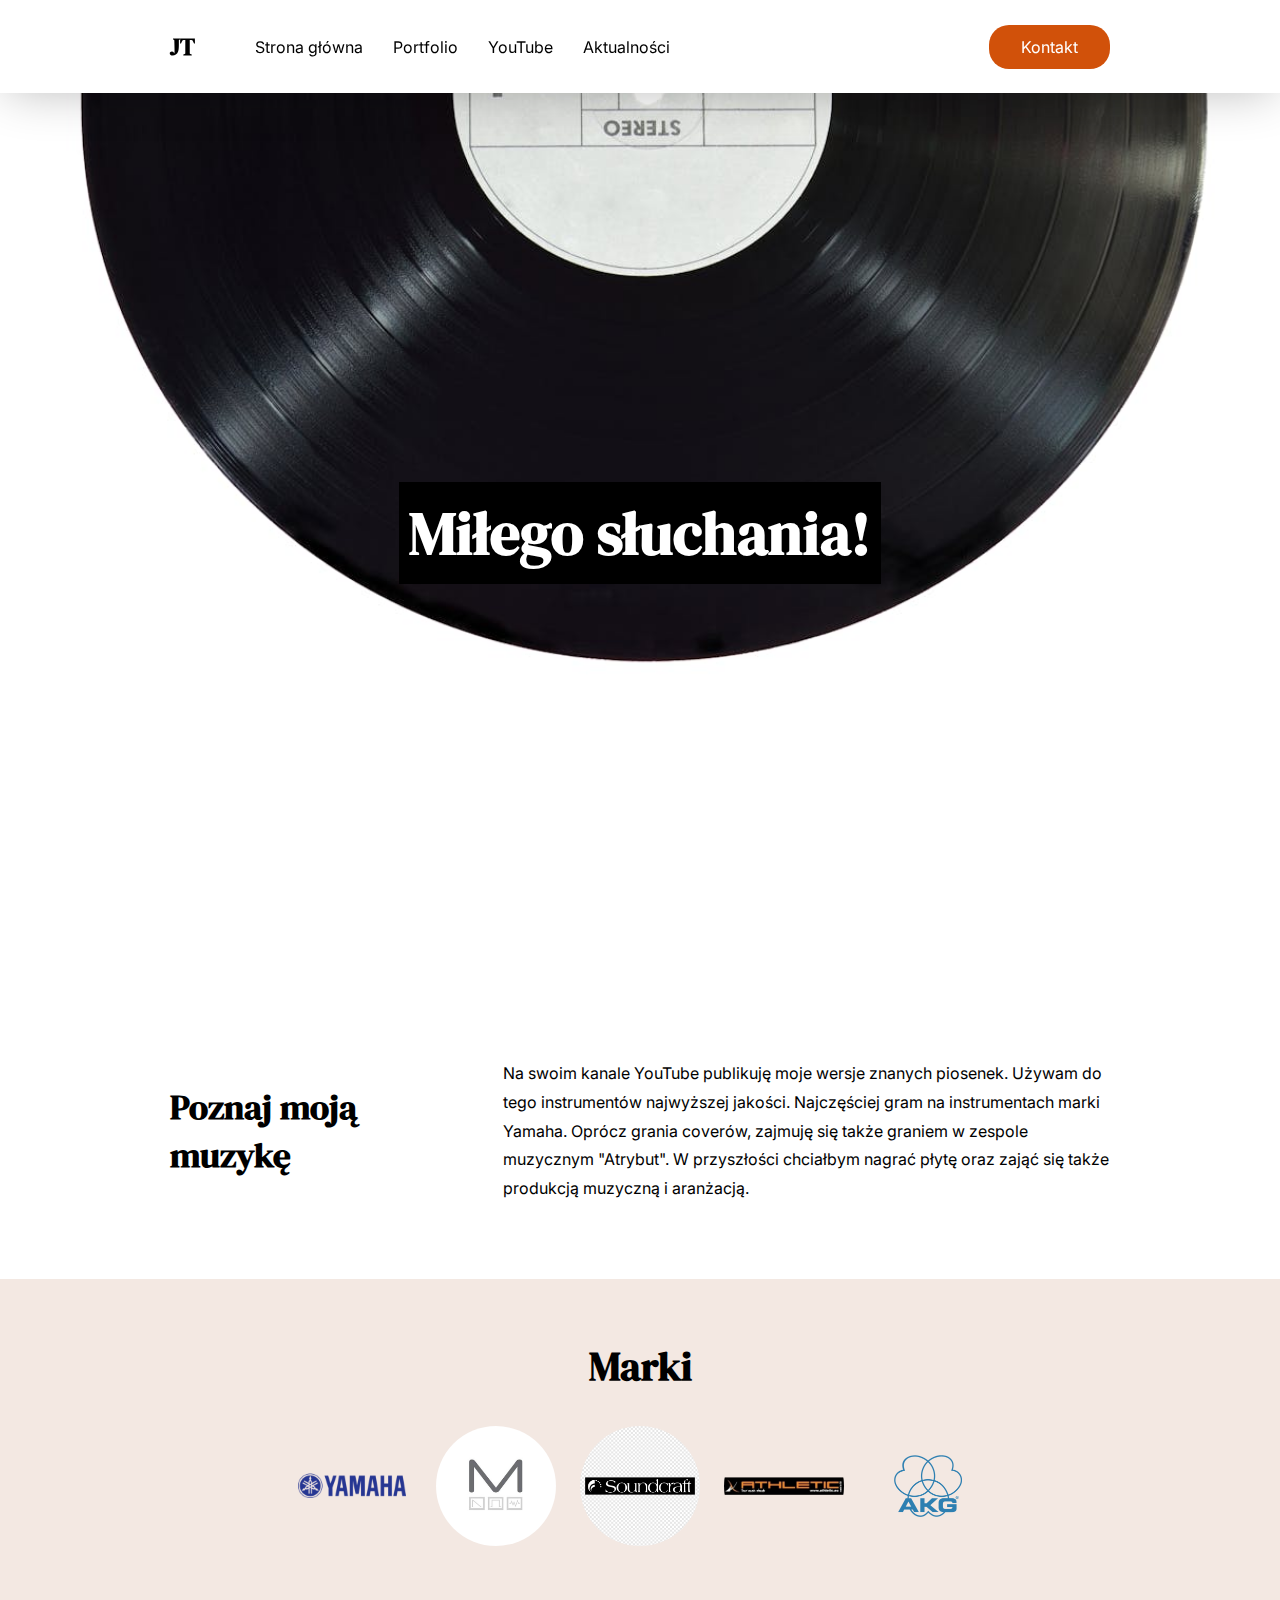
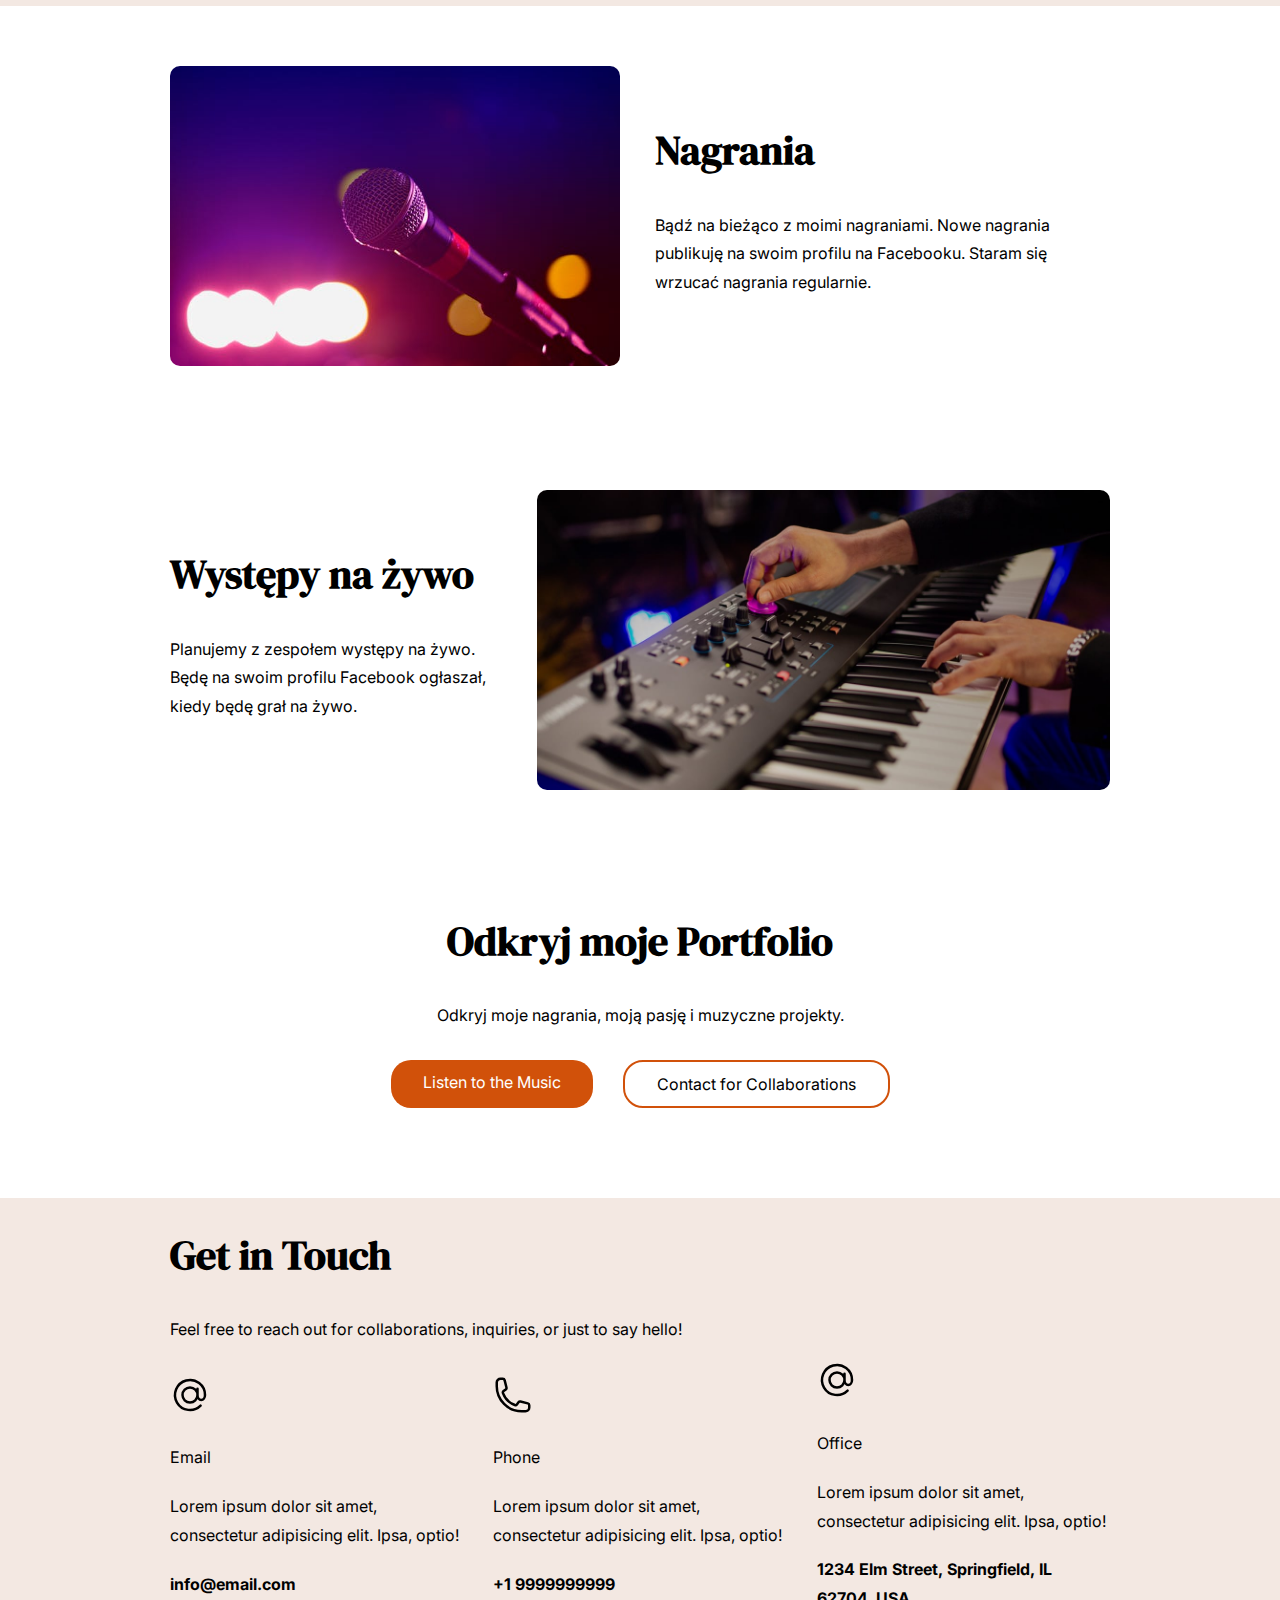
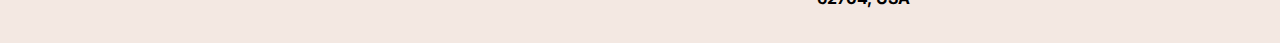
<file: index.html>
<!DOCTYPE html>
<html lang="pl">
  <head>
    <meta charset="UTF-8" />
    <meta name="viewport" content="width=device-width, initial-scale=1.0" />
    <meta name="description" content="Jakub Topolski – muzyk, klawiszowiec i producent. Projekty muzyczne, aranżacje, nagrania i portfolio.">
    <meta name="keywords" content="Jakub Topolski, muzyk, klawiszowiec, producent muzyczny, aranżacje, muzyka kościelna, organy, instrumenty klawiszowe, realizacje nagrań, Krosno, Wrocanka, Jakub Topolski muzyk, organista, elektronik">
    <title>Jakub Topolski</title>
    <link rel="stylesheet" href="style.css" />
    <link rel="icon" href="images/Music-icon.png" type="image/png">

    <script type="application/ld+json">
      {
        "@context": "https://schema.org",
        "@graph": [
          {
          "@type": "Person",
            "name": "Jakub Topolski",
            "alternateName": "jakubtopolski-muzyk",
            "description": "Muzyk, klawiszowiec, organista i elektronik. Działa w zespołach rozrywkowych, rockowych i projektach muzycznych, nagrywa utwory i aranże, pracuje z różnymi środowiskami muzycznymi.",
            "jobTitle": "Muzyk, klawiszowiec",
            "url": "https://jakubtopolski-muzyk.github.io",
            "image": "https://jakubtopolski-muzyk.github.io/twoje-zdjecie.jpg",
            "knowsAbout": [
              "muzyka kościelna",
              "klawisze",
              "aranżacje muzyczne",
              "orkiestra dęta",
              "muzyka elektroniczna",
              "mikrofony i nagłośnienie",
              "produkcja muzyczna",
              "organista",
              "klawiszowiec",
              "zespoły weselne",
              "muzyka rozrywkowa",
              "muzyka klasyczna"
            ],
            "sameAs": [
              "https://www.youtube.com/@muzykjakub",
              "https://www.instagram.com/jakub_topolsky/",
              "https://www.facebook.com/twoj-profil"
            ],
            "address": {
              "@type": "38-455",
              "addressRegion": "Podkarpackie",
              "addressCountry": "PL"
            }
          },
          {
            "@type": "MusicGroup",
            "name": "Jakub Topolski – Muzyk",
            "founder": "Jakub Topolski",
            "foundingLocation": "Polska",
            "url": "https://jakubtopolski-muzyk.github.io",
            "genre": [
              "Muzyka kościelna",
              "Muzyka rozrywkowa",
              "Muzyka elektroniczna",
              "Muzyka weselna",
              "Muzyka klasyczna"
            ]
          }
        ]
      }
    </script>
  </head>
  <body>
    <div class="mobile-menu">
      <div class="mobile-menu-items">
        <a href="index.html">Strona główna</a>
        <a href="https://www.instagram.com/jakub_topolsky/">Portfolio</a>
        <a href="https://www.youtube.com/@muzykjakub">YouTube</a>
        <a href="aktualnosci.html">Aktualności</a>
        <a href="#" class="btn">Kontakt</a>
      </div>
    </div>
    <nav>
      <div class="container">
        <div class="left">
          <div class="logo">
            <a href="#">JT</a>
          </div>

          <div class="menu-items">
            <a href="index.html">Strona główna</a>
            <a href="https://www.instagram.com/jakub_topolsky/">Portfolio</a>
            <a href="https://www.youtube.com/@muzykjakub">YouTube</a>
            <a href="aktualnosci.html">Aktualności</a>
          </div>
        </div>

        <div class="right">
          <a href="#" class="btn">Kontakt</a>
          <div class="menu-icon">
            <svg
              xmlns="http://www.w3.org/2000/svg"
              fill="none"
              viewBox="0 0 24 24"
              stroke-width="1.5"
              stroke="currentColor"
              class="w-6 h-6"
            >
              <path
                stroke-linecap="round"
                stroke-linejoin="round"
                d="M3.75 9h16.5m-16.5 6.75h16.5"
              />
            </svg>
          </div>
        </div>
      </div>
    </nav>

    <header>
      <div class="container">
        <h1>Miłego słuchania!</h1>
      </div>
    </header>

    <section id="about">
      <div class="container">
        <div class="left">
          <h3>Poznaj moją muzykę</h3>
        </div>

        <div class="right">
          <p>
            Na swoim kanale YouTube publikuję moje wersje znanych piosenek. Używam do tego instrumentów najwyższej jakości. Najczęściej gram na instrumentach marki Yamaha. Oprócz grania coverów, zajmuję się także graniem w zespole muzycznym "Atrybut". W przyszłości chciałbym nagrać płytę oraz zająć się także produkcją muzyczną i aranżacją. 
          </p>
        </div>
      </div>
    </section>

    <section id="collaborations">
      <div class="container">
        <h2>Marki</h2>
        <div class="brands">
          <img src="images/yamaha3.png" alt="" />
          <img src="images/modal.jpg" alt="" />
          <img src="images/soundcraft.png" alt="" />
          <img src="images/athletic.jpg" alt="" />
          <img src="images/akg.png" alt="" />
        </div>
      </div>
    </section>

    <section id="releases" class="split">
      <div class="container">
        <div class="left">
          <img src="images/thumb1.jpg" alt="" />
        </div>

        <div class="right">
          <h2>Nagrania</h2>
          <p>
            Bądź na bieżąco z moimi nagraniami. Nowe nagrania publikuję na swoim profilu na Facebooku. Staram się wrzucać nagrania regularnie.
          </p>
        </div>
      </div>
    </section>

    <section id="performance" class="split">
      <div class="container">
        <div class="left">
          <h2>Występy na żywo</h2>
          <p>
            Planujemy z zespołem występy na żywo. Będę na swoim profilu Facebook ogłaszał, kiedy będę grał na żywo.
          </p>
        </div>

        <div class="right">
          <img src="images/thumb2.jpg" alt="" />
        </div>
      </div>
    </section>

    <section id="portfolio">
      <div class="container">
        <h2>Odkryj moje Portfolio</h2>
        <p>
          Odkryj moje nagrania, moją pasję i muzyczne projekty.
        </p>
        <div class="btn-container">
          <a href="#" class="btn">Listen to the Music</a>
          <a href="#" class="btn light">Contact for Collaborations</a>
        </div>
      </div>
    </section>

    <footer>
      <div class="container">
        <h2>Get in Touch</h2>
        <p>
          Feel free to reach out for collaborations, inquiries, or just to say
          hello!
        </p>

        <div class="address">
          <div class="email">
            <div class="icon">
              <svg
                xmlns="http://www.w3.org/2000/svg"
                fill="none"
                viewBox="0 0 24 24"
                stroke-width="1.5"
                stroke="currentColor"
                class="w-6 h-6"
              >
                <path
                  stroke-linecap="round"
                  stroke-linejoin="round"
                  d="M16.5 12a4.5 4.5 0 1 1-9 0 4.5 4.5 0 0 1 9 0Zm0 0c0 1.657 1.007 3 2.25 3S21 13.657 21 12a9 9 0 1 0-2.636 6.364M16.5 12V8.25"
                />
              </svg>
            </div>
            <div class="label">Email</div>
            <div class="info">
              Lorem ipsum dolor sit amet, consectetur adipisicing elit. Ipsa,
              optio!
            </div>
            <div class="value">info@email.com</div>
          </div>
          <div class="email">
            <div class="icon">
              <svg
                xmlns="http://www.w3.org/2000/svg"
                fill="none"
                viewBox="0 0 24 24"
                stroke-width="1.5"
                stroke="currentColor"
                class="w-6 h-6"
              >
                <path
                  stroke-linecap="round"
                  stroke-linejoin="round"
                  d="M2.25 6.75c0 8.284 6.716 15 15 15h2.25a2.25 2.25 0 0 0 2.25-2.25v-1.372c0-.516-.351-.966-.852-1.091l-4.423-1.106c-.44-.11-.902.055-1.173.417l-.97 1.293c-.282.376-.769.542-1.21.38a12.035 12.035 0 0 1-7.143-7.143c-.162-.441.004-.928.38-1.21l1.293-.97c.363-.271.527-.734.417-1.173L6.963 3.102a1.125 1.125 0 0 0-1.091-.852H4.5A2.25 2.25 0 0 0 2.25 4.5v2.25Z"
                />
              </svg>
            </div>
            <div class="label">Phone</div>
            <div class="info">
              Lorem ipsum dolor sit amet, consectetur adipisicing elit. Ipsa,
              optio!
            </div>
            <div class="value">+1 9999999999</div>
          </div>
          <div class="email">
            <div class="icon">
              <svg
                xmlns="http://www.w3.org/2000/svg"
                fill="none"
                viewBox="0 0 24 24"
                stroke-width="1.5"
                stroke="currentColor"
                class="w-6 h-6"
              >
                <path
                  stroke-linecap="round"
                  stroke-linejoin="round"
                  d="M16.5 12a4.5 4.5 0 1 1-9 0 4.5 4.5 0 0 1 9 0Zm0 0c0 1.657 1.007 3 2.25 3S21 13.657 21 12a9 9 0 1 0-2.636 6.364M16.5 12V8.25"
                />
              </svg>
            </div>
            <div class="label">Office</div>
            <div class="info">
              Lorem ipsum dolor sit amet, consectetur adipisicing elit. Ipsa,
              optio!
            </div>
            <div class="value">1234 Elm Street, Springfield, IL 62704, USA</div>
          </div>
        </div>
      </div>
    </footer>

    <script src="main.js"></script>
  </body>
</html>
</file>
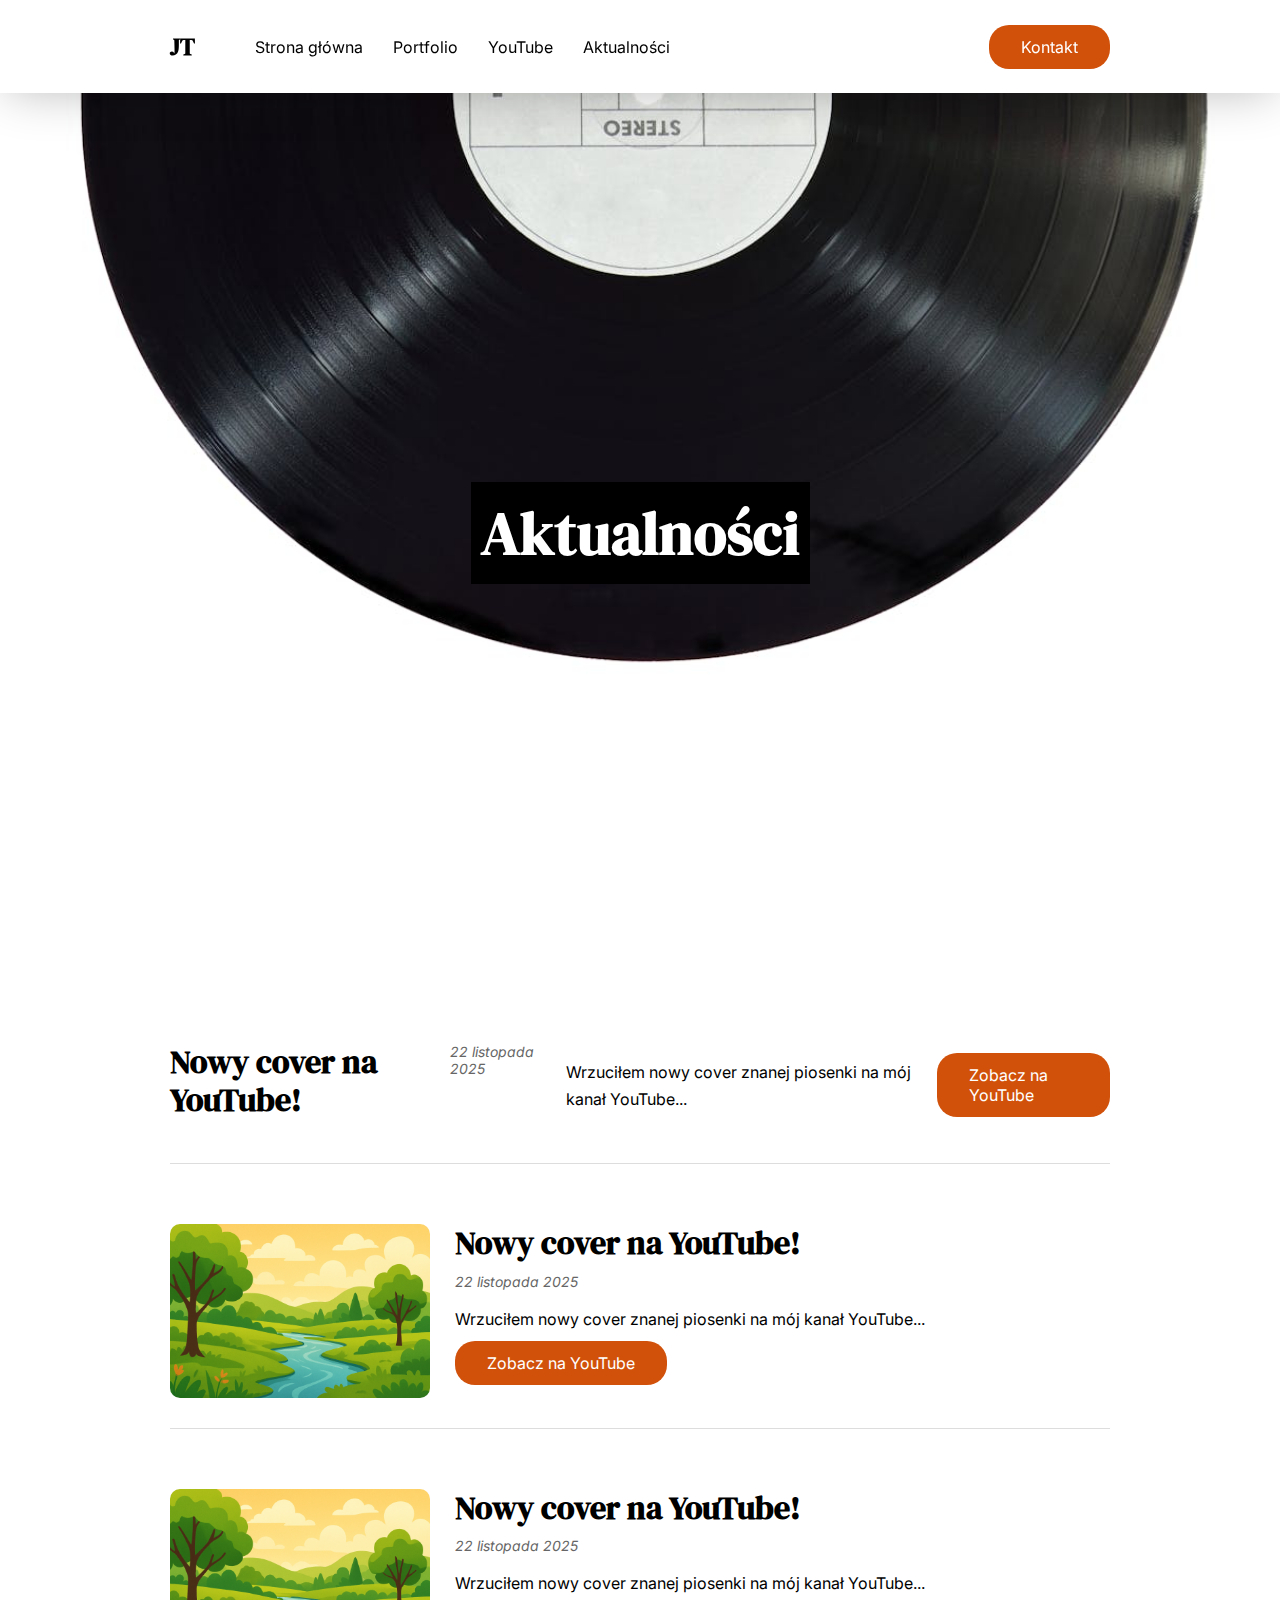
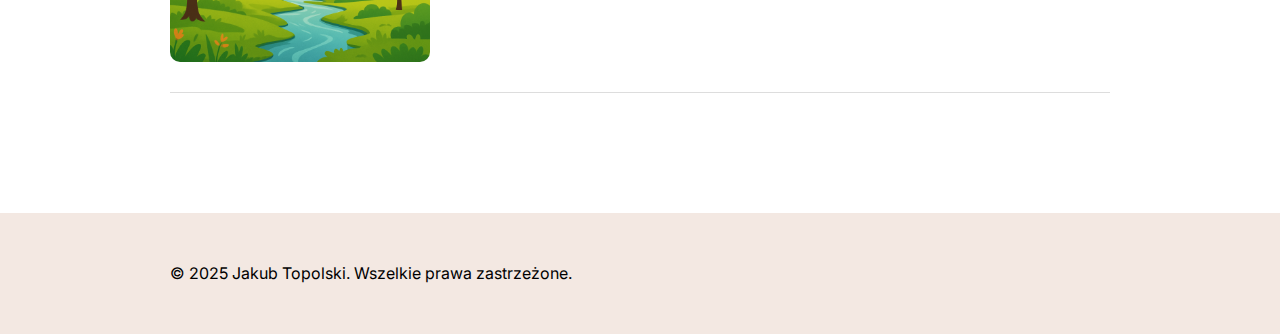
<file: aktualnosci.html>
<!DOCTYPE html>
<html lang="pl">
  <head>
    <meta charset="UTF-8" />
    <meta name="viewport" content="width=device-width, initial-scale=1.0" />
    <meta name="description" content="Jakub Topolski – muzyk, klawiszowiec i producent. Projekty muzyczne, aranżacje, nagrania i portfolio.">
    <meta name="keywords" content="Jakub Topolski, muzyk, klawiszowiec, producent muzyczny, aranżacje, muzyka kościelna, organy, instrumenty klawiszowe, realizacje nagrań, Krosno, Wrocanka, Jakub Topolski muzyk, organista, elektronik">
    <title>Jakub Topolski</title>
    <link rel="stylesheet" href="style.css" />
    <link rel="icon" href="images/Music-icon.png" type="image/png">

    <script type="application/ld+json">
      {
        "@context": "https://schema.org",
        "@graph": [
          {
          "@type": "Person",
            "name": "Jakub Topolski",
            "alternateName": "jakubtopolski-muzyk",
            "description": "Muzyk, klawiszowiec, organista i elektronik. Działa w zespołach rozrywkowych, rockowych i projektach muzycznych, nagrywa utwory i aranże, pracuje z różnymi środowiskami muzycznymi.",
            "jobTitle": "Muzyk, klawiszowiec",
            "url": "https://jakubtopolski-muzyk.github.io",
            "image": "https://jakubtopolski-muzyk.github.io/twoje-zdjecie.jpg",
            "knowsAbout": [
              "muzyka kościelna",
              "klawisze",
              "aranżacje muzyczne",
              "orkiestra dęta",
              "muzyka elektroniczna",
              "mikrofony i nagłośnienie",
              "produkcja muzyczna",
              "organista",
              "klawiszowiec",
              "zespoły weselne",
              "muzyka rozrywkowa",
              "muzyka klasyczna"
            ],
            "sameAs": [
              "https://www.youtube.com/@muzykjakub",
              "https://www.instagram.com/jakub_topolsky/",
              "https://www.facebook.com/twoj-profil"
            ],
            "address": {
              "@type": "38-455",
              "addressRegion": "Podkarpackie",
              "addressCountry": "PL"
            }
          },
          {
            "@type": "MusicGroup",
            "name": "Jakub Topolski – Muzyk",
            "founder": "Jakub Topolski",
            "foundingLocation": "Polska",
            "url": "https://jakubtopolski-muzyk.github.io",
            "genre": [
              "Muzyka kościelna",
              "Muzyka rozrywkowa",
              "Muzyka elektroniczna",
              "Muzyka weselna",
              "Muzyka klasyczna"
            ]
          }
        ]
      }
    </script>
  </head>
  <body>
    <div class="mobile-menu">
      <div class="mobile-menu-items">
        <a href="index.html">Strona główna</a>
        <a href="https://www.instagram.com/jakub_topolsky/">Portfolio</a>
        <a href="https://www.youtube.com/@muzykjakub">YouTube</a>
        <a href="aktualnosci.html">Aktualności</a>
        <a href="#" class="btn">Kontakt</a>
      </div>
    </div>
      <nav>
        <div class="container">
          <div class="left">
            <div class="logo">
              <a href="#">JT</a>
            </div>

            <div class="menu-items">
              <a href="index.html">Strona główna</a>
              <a href="https://www.instagram.com/jakub_topolsky/">Portfolio</a>
              <a href="https://www.youtube.com/@muzykjakub">YouTube</a>
              <a href="aktualnosci.html">Aktualności</a>
            </div>
          </div>

          <div class="right">
            <a href="#" class="btn">Kontakt</a>
            <div class="menu-icon">
              <svg
                xmlns="http://www.w3.org/2000/svg"
                fill="none"
                viewBox="0 0 24 24"
                stroke-width="1.5"
                stroke="currentColor"
                class="w-6 h-6"
              >
                <path
                  stroke-linecap="round"
                  stroke-linejoin="round"
                  d="M3.75 9h16.5m-16.5 6.75h16.5"
                />
              </svg>
            </div>
          </div>
        </div>
      </nav>

    <header>
      <div class="container">
        <h1>Aktualności</h1>
      </div>
    </header>

    <section id="aktualnosci">
      <div class="container">

        <div class="entry">
          <h2>Nowy cover na YouTube!</h2>
          <div class="date">22 listopada 2025</div>
          <p>Wrzuciłem nowy cover znanej piosenki na mój kanał YouTube...</p>
          <a href="#" class="btn">Zobacz na YouTube</a>
        </div>

        <div class="entry">
          <img src="images/akt1.png" class="entry-img" alt="foto">
          <div class="entry-content">
           <h2>Nowy cover na YouTube!</h2>
            <span class="date">22 listopada 2025</span>
            <p>Wrzuciłem nowy cover znanej piosenki na mój kanał YouTube...</p>
            <a href="#" class="btn">Zobacz na YouTube</a>
          </div>
        </div>

        <div class="entry">
          <img src="images/akt1.png" class="entry-img" alt="foto">
          <div class="entry-content">
           <h2>Nowy cover na YouTube!</h2>
            <span class="date">22 listopada 2025</span>
            <p>Wrzuciłem nowy cover znanej piosenki na mój kanał YouTube...</p>
          </div>
        </div>

      </div>
    </section>

    <footer>
      <div class="container">
        <p>&copy; 2025 Jakub Topolski. Wszelkie prawa zastrzeżone.</p>
      </div>
    </footer>

    <script src="main.js"></script>
  </body>
</html>
</file>
<file: style.css>
/* Full CSS with corrected Aktualnosci styles */

@import url("https://fonts.googleapis.com/css2?family=DM+Serif+Display&family=Inter:wght@100..900&display=swap");

* {
  box-sizing: border-box;
}

body {
  margin: 0;
  font-family: "Inter", sans-serif;
  color: #000;
}

:root {
  --primary-color: #d1510a;
  --primary-2-color: #923a06;
  --accent-color: #f3e8e2;
}

.container {
  max-width: 1000px;
  margin-inline: auto;
  padding: 0 30px;
}

a {
  text-decoration: none;
  color: #000;
}

p {
  line-height: 1.8;
}

nav {
  position: fixed;
  top: 0;
  left: 0;
  right: 0;
  background: #fff;
  box-shadow: 0 3px 50px -7px rgba(0, 0, 0, 0.3);
  padding: 30px 0;
  z-index: 1000;
}

nav .container {
  display: flex;
  align-items: center;
  justify-content: space-between;
}

nav .left {
  display: flex;
  align-items: center;
  gap: 60px;
}

nav .logo {
  font-size: 24px;
  font-weight: bold;
  font-family: "DM Serif Display", serif;
}

nav .menu-items {
  display: flex;
  gap: 30px;
}

.btn {
  background: var(--primary-color);
  padding: 12px 32px;
  border-radius: 20px;
  color: #fff;
  transition: all 300ms ease;
}

.btn.light {
  border: 2px solid var(--primary-color);
  background: #fff;
  color: #000;
}

.btn:hover {
  background: var(--primary-2-color);
}

.btn.light:hover {
  color: #fff;
  background: var(--primary-color);
}

/* Header */

header {
  margin-top: 83px;
  height: 100vh;
  display: flex;
  align-items: center;
  justify-content: center;
  background: #000 url("images/hero.jpg") center/cover no-repeat;
}

header h1 {
  font-size: 60px;
  color: #fff;
  background: #000;
  padding: 10px;
  font-family: "DM Serif Display", serif;
}

h2 {
  font-family: "DM Serif Display", serif;
  font-size: 40px;
  margin-top: 0;
}

/* About */

#about .container {
  display: flex;
  align-items: center;
  justify-content: space-between;
  gap: 30px;
}

#about .left {
  flex: 1;
  font-size: 30px;
  font-family: "DM Serif Display", serif;
}

#about .right {
  flex: 2;
}

/* Collaborations */

#collaborations {
  background: var(--accent-color);
}

section {
  padding: 60px 0;
}

#collaborations h2 {
  text-align: center;
}

.brands img {
  width: 120px;
  border-radius: 50%;
}

.brands {
  display: flex;
  align-items: center;
  gap: 24px;
  justify-content: center;
  flex-wrap: wrap;
}

/* Releases */

.split .container {
  display: flex;
  align-items: center;
  gap: 30px;
}

.split img {
  height: 300px;
  border-radius: 10px;
  object-fit: cover;
}

.split .left,
.split .right {
  flex: 1;
}

/* Portfolio */

#portfolio {
  text-align: center;
}

#portfolio .btn-container {
  margin: 30px 0;
  display: flex;
  gap: 30px;
  justify-content: center;
}

/* Footer */

footer {
  background: var(--accent-color);
  padding: 30px 0;
}

footer .icon svg {
  height: 40px;
}

footer .address {
  display: flex;
  align-items: center;
  justify-content: space-between;
  gap: 30px;
}

footer .email {
  line-height: 1.8;
  display: flex;
  flex-direction: column;
  gap: 20px;
}

footer .value {
  font-weight: bold;
}

.mobile-menu,
.menu-icon {
  display: none;
}

.mobile-menu.active {
  display: block;
  position: fixed;
  background: #fff;
  top: 100px;
  right: 20px;
  padding: 24px;
}

.mobile-menu .mobile-menu-items {
  display: flex;
  flex-direction: column;
  gap: 16px;
}

/* --- Aktualności --- */

#aktualnosci .entry {
  margin-bottom: 60px;
  padding-bottom: 30px;
  border-bottom: 1px solid #ddd;

  /* najważniejsze – ustawione poza media query */
  display: flex;
  align-items: flex-start;
  gap: 25px;
}

#aktualnosci .entry-img {
  width: 260px;
  height: auto;
  border-radius: 10px;
  object-fit: cover;
  flex-shrink: 0;
}

#aktualnosci .entry-content {
  flex: 1;
}

#aktualnosci .entry h2 {
  font-size: 32px;
  margin-bottom: 10px;
  line-height: 1.2;
}

#aktualnosci .entry .date {
  font-size: 14px;
  color: #666;
  margin-bottom: 15px;
  display: block;
  font-style: italic;
}

#aktualnosci .entry p {
  margin-bottom: 20px;
  line-height: 1.7;
}

#aktualnosci .entry .btn {
  margin-top: 10px;
}

/* --- Media Queries --- */

@media (max-width: 700px) {
  nav .menu-items,
  nav .right .btn {
    display: none;
  }

  nav .menu-icon svg {
    width: 30px;
  }

  nav .menu-icon {
    display: block;
    padding: 3px;
    cursor: pointer;
  }

  #about .container {
    flex-direction: column;
    gap: 0;
  }

  .split .container {
    flex-direction: column;
  }

  .split .left,
  .split .right {
    width: 100%;
  }

  .split img {
    width: 100%;
  }

  .btn-container {
    flex-direction: column;
  }

  footer .address {
    flex-direction: column;
    gap: 50px;
  }

  #aktualnosci .entry h2 {
    font-size: 26px;
  }

  #aktualnosci .entry .date {
    font-size: 12px;
  }

  /* MOBILE dla aktualności */

  #aktualnosci .entry {
    flex-direction: column;
  }

  #aktualnosci .entry-img {
    width: 100%;
  }
}
</file>
